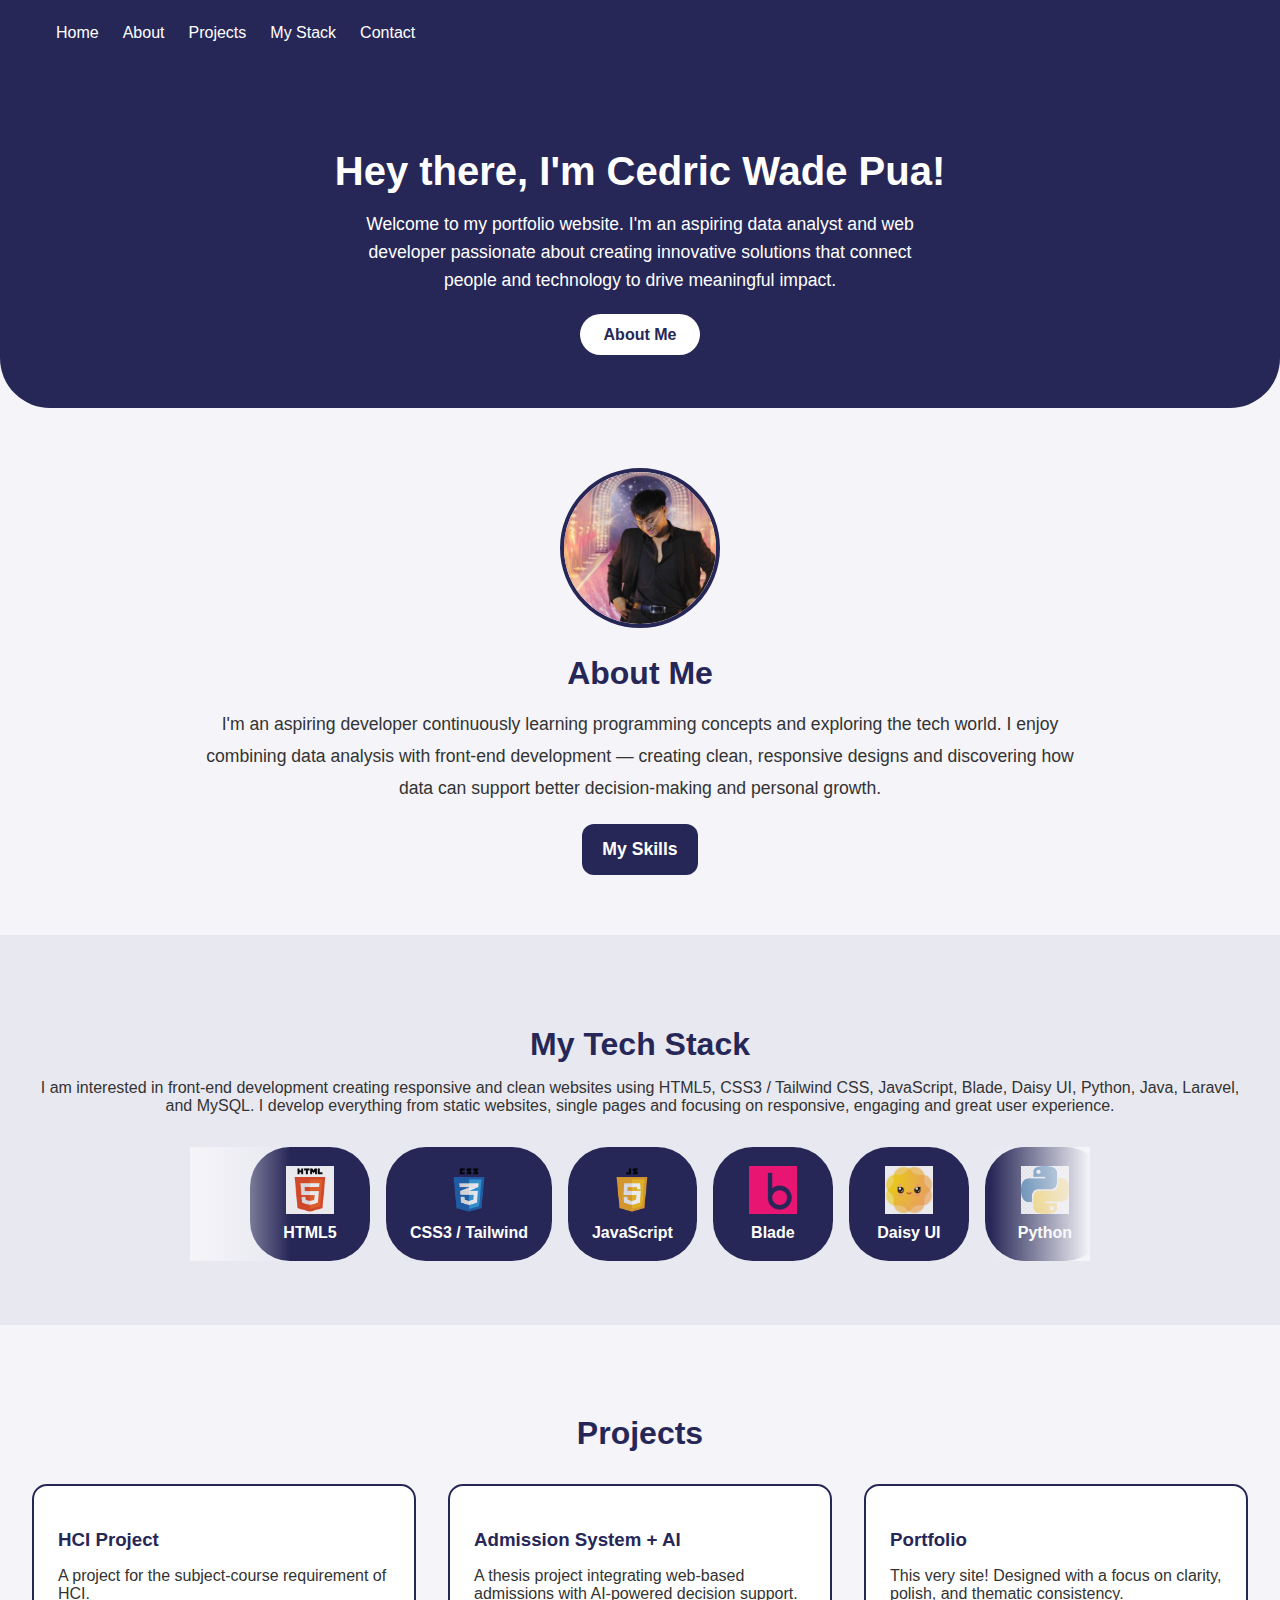
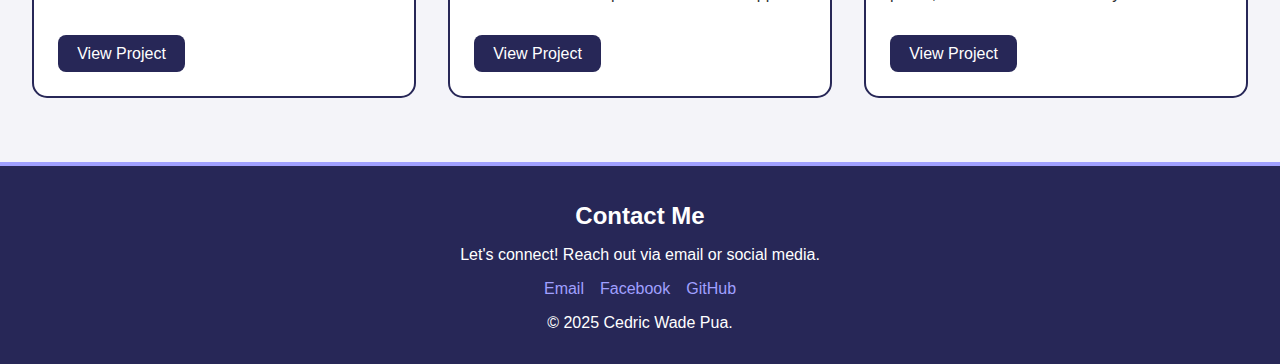
<file: index.html>
<!DOCTYPE html>
<html lang="en">
  <head>
    <meta charset="UTF-8" />
    <meta name="viewport" content="width=device-width, initial-scale=1.0" />
    <link rel="stylesheet" href="styles.css" />
    <title>Pua | Portfolio</title>
  </head>
  <body>
    <!-- Header -->
    <header class="navbar">
      <nav class="nav-links">
        <a href="#home">Home</a>
        <a href="#about">About</a>
        <a href="#projects">Projects</a>
        <a href="#stack">My Stack</a>
        <a href="#contact">Contact</a>
      </nav>
    </header>

    <!-- Hero Section -->
    <section class="hero-section" id="home">
      <div class="hero-content">
        <h1>Hey there, I'm Cedric Wade Pua!</h1>
        <p>
          Welcome to my portfolio website. I'm an aspiring data analyst and web
          developer passionate about creating innovative solutions that connect
          people and technology to drive meaningful impact.
        </p>
        <a href="#about" class="btn">About Me</a>

        <div class=""
      </div>
    </section>

    <!-- About Section -->
    <section class="section" id="about">
      <div class="about-container">
        <div class="about-image">
          <img src="./images/wade.png" alt="Wade picture" />
        </div>

        <h2>About Me</h2>
        <p>
          I'm an aspiring developer continuously learning programming concepts
          and exploring the tech world. I enjoy combining data analysis with
          front-end development — creating clean, responsive designs and
          discovering how data can support better decision-making and personal
          growth.
        </p>

        <details class="drop-down">
          <summary>My Skills</summary>
          <ul>
            <li>Organizational Skills</li>
            <li>Interpersonal Skills</li>
            <li>Data Cleaning & Preparation</li>
          </ul>
        </details>
      </div>
    </section>

    <!-- My Tech Stack Section -->
    <section class="section alt" id="stack">
      <h2>My Tech Stack</h2>
      <p>
        I am interested in front-end development creating responsive and clean
        websites using HTML5, CSS3 / Tailwind CSS, JavaScript, Blade, Daisy UI,
        Python, Java, Laravel, and MySQL. I develop everything from static
        websites, single pages and focusing on responsive, engaging and great
        user experience.
      </p>

      <div class="stack-container">
        <div class="stack-panels">
          <div class="stack-track">
            <div class="stack-item">
              <img src="./images/html.png" alt="HTML5 Logo" />
              <span>HTML5</span>
            </div>

            <div class="stack-item">
              <img src="./images/css.png" alt="CSS3 / Tailwind CSS Logo" />
              <span>CSS3 / Tailwind</span>
            </div>

            <div class="stack-item">
              <img src="./images/javascript.png" alt="JavaScript Logo" />
              <span>JavaScript</span>
            </div>

            <div class="stack-item">
              <img src="./images/blade.png" alt="Blade Logo" />
              <span>Blade</span>
            </div>

            <div class="stack-item">
              <img src="./images/daisy.png" alt="Daisy UI Logo" />
              <span>Daisy UI</span>
            </div>

            <div class="stack-item">
              <img src="./images/python.png" alt="Python Logo" />
              <span>Python</span>
            </div>

            <div class="stack-item">
              <img src="./images/java.png" alt="Java Logo" />
              <span>Java</span>
            </div>

            <div class="stack-item">
              <img src="./images/laravel.png" alt="Laravel Logo" />
              <span>Laravel</span>
            </div>

            <div class="stack-item">
              <img src="./images/mysql.png" alt="MySQL Logo" />
              <span>MySQL</span>
            </div>

            <div class="stack-item">
              <img src="./images/html.png" alt="HTML5 Logo" />
              <span>HTML5</span>
            </div>

            <div class="stack-item">
              <img src="./images/css.png" alt="CSS3 / Tailwind CSS Logo" />
              <span>CSS3 / Tailwind</span>
            </div>

            <div class="stack-item">
              <img src="./images/javascript.png" alt="JavaScript Logo" />
              <span>JavaScript</span>
            </div>

            <div class="stack-item">
              <img src="./images/blade.png" alt="Blade Logo" />
              <span>Blade</span>
            </div>

            <div class="stack-item">
              <img src="./images/daisy.png" alt="Daisy UI Logo" />
              <span>Daisy UI</span>
            </div>

            <div class="stack-item">
              <img src="./images/python.png" alt="Python Logo" />
              <span>Python</span>
            </div>

            <div class="stack-item">
              <img src="./images/java.png" alt="Java Logo" />
              <span>Java</span>
            </div>

            <div class="stack-item">
              <img src="./images/laravel.png" alt="Laravel Logo" />
              <span>Laravel</span>
            </div>

            <div class="stack-item">
              <img src="./images/mysql.png" alt="MySQL Logo" />
              <span>MySQL</span>
            </div>
          </div>
        </div>
      </div>
    </section>

    <!-- Projects -->
    <section class="section" id="projects">
      <h2>Projects</h2>
      <div class="project-grid">
        <div class="project-card">
          <h3>HCI Project</h3>
          <p>A project for the subject-course requirement of HCI.</p>
          <a
            href="https://wyaced.github.io/HCI/"
            target="_blank"
            class="project-btn"
            >View Project</a
          >
        </div>

        <div class="project-card">
          <h3>Admission System + AI</h3>
          <p>
            A thesis project integrating web-based admissions with AI-powered
            decision support.
          </p>
          <a href="bawal" target="_blank" class="project-btn">View Project</a>
        </div>

        <div class="project-card">
          <h3>Portfolio</h3>
          <p>
            This very site! Designed with a focus on clarity, polish, and
            thematic consistency.
          </p>
          <a
            href="https://wyaced.github.io/Portfolio/"
            target="_blank"
            class="project-btn"
            >View Project</a
          >
        </div>
      </div>
    </section>

    <!-- Footer -->
    <footer class="footer" id="contact">
      <h2>Contact Me</h2>
      <p>Let's connect! Reach out via email or social media.</p>

      <ul class="social-links">
        <li>
          <a href="mailto:cedricwadepua@gmail.com" aria-label="Email">Email</a>
        </li>

        <li>
          <a
            href="https://www.facebook.com/WadoPua"
            target="_blank"
            rel="noopener noreferrer"
            aria-label="Facebook"
          >
            Facebook
          </a>
        </li>

        <li>
          <a
            href="https://github.com/wyaced"
            target="_blank"
            rel="noopener noreferrer"
            aria-label="GitHub"
          >
            GitHub
          </a>
        </li>
      </ul>

      <p>© 2025 Cedric Wade Pua.</p>
    </footer>

    <script>
      document.querySelectorAll('a[href^="#"]').forEach((anchor) => {
        anchor.addEventListener("click", function (e) {
          e.preventDefault();
          document.querySelector(this.getAttribute("href")).scrollIntoView({
            behavior: "smooth",
          });
        });
      });
    </script>
    
  </body>
</html>
</file>
<file: styles.css>
* {
  box-sizing: border-box;
}
body {
  overflow-x: hidden; 
}

body {
  margin: 0;
  font-family: 'Segoe UI', sans-serif;
  background-color: #f4f4f9;
  color: #333;
  scroll-behavior: smooth;
}

a {
  text-decoration: none;
}

.scroll-smooth {
  scroll-behavior: smooth;
}


/* Navbar */
.navbar {
  background-color: #272757;
  color: white;
  display: flex;
  justify-content: space-between;
  align-items: center;
  padding: 1rem 2rem;
  position: sticky;
  top: 0;
  z-index: 1000;
  flex-wrap: wrap;
} 

.nav-links {
  display: flex;
  flex-wrap: wrap;
  justify-content: center;
  margin-top: 0.5rem;
}

.nav-links a {
  color: white;
  margin-left: 1.5rem;
  font-weight: 500;
  transition: color 0.3s ease;
}

.nav-links a:hover, .nav-links a:focus {
  color: #a0a0ff;
  outline: 2px solid #a0a0ff;
}

/* Hero Section */
.hero-section {
  background-color: #272757;
  color: white;
  padding: 4rem 2rem;
  text-align: center;
  border-bottom-left-radius: 50px;
  border-bottom-right-radius: 50px;
}

.hero-content h1 {
  font-size: 2.5rem;
  margin-bottom: 1rem;
}

.hero-content p {
  font-size: 1.1rem;
  max-width: 600px;
  margin: 0 auto 2rem;
  line-height: 1.6;
}

.btn {
  background-color: white;
  color: #272757;
  padding: 0.75rem 1.5rem;
  border-radius: 25px;
  font-weight: bold;
  transition: background-color 0.3s ease, color 0.3s ease;
  border: none;
  cursor: pointer;
}

.btn:hover, .btn:focus {
  background-color: #a0a0ff;
  color: white;
  outline: 2px solid #a0a0ff;
}

/* Section Base */
.section {
  padding: 4rem 2rem;
  text-align: center;
}

.section h2 {
  font-size: 2rem;
  margin-bottom: 1rem;
  color: #272757;
}

.section.alt {
  background-color: #e8e8f0;
}

/* About me */
#about {
  padding: 60px 20px;
}

.about-container {
  max-width: 900px;
  margin: auto;
  text-align: center;
}

.about-container p {
  line-height: 1.8;
  font-size: 1.1rem;
  margin-bottom: 20px;
}

/* Image styling */
.about-image {
  display: flex;
  justify-content: center;
  margin-bottom: 20px;
}

.about-image img {
  width: 160px;
  height: 160px;
  object-fit: cover;
  border-radius: 50%;
  border: 4px solid #272757;
}

/* Dropdown */
.drop-down {
  display: inline-block;
  background: #272757;
  color: white;
  padding: 15px 20px;
  border-radius: 12px;
  cursor: pointer;
  transition: .3s;
}

.drop-down summary {
  list-style: none;
  font-weight: 600;
  font-size: 1.1rem;
}

.drop-down ul {
  margin-top: 15px;
  text-align: left;
  padding-left: 20px;
  font-size: 1rem;
}

.drop-down li {
  margin-bottom: 5px;
}

.drop-down:hover {
  background: #34347a;
}

@media (max-width: 768px) {
  .about-image img {
    width: 130px;
    height: 130px;
  }

  .drop-down {
    width: 90%;
  }
}

/* Tech Stack Layout */
.stack-container {
  display: flex;
  flex-direction: column;
  align-items: center;
  gap: 2rem;
  margin-top: 2rem;
}

.stack-panels {
  overflow: hidden;
  width: 100%;
  max-width: 900px;
  position: relative;
  padding: 0 20px;
}

.stack-track {
  display: flex;
  gap: 1rem;
  animation: scroll 60s linear infinite;
  padding-left: 40px;
  padding-right: 40px;
  width: max-content;
}

.stack-item { 
  background-color: #272757;
  color: white;
  border-radius: 40px;
  padding: 1.2rem 1.5rem;
  min-width: 120px;
  max-width: none;
  text-align: center;
  display: flex;
  flex-direction: column;
  align-items: center;
  justify-content: center;
  transition: transform 0.3s ease, background-color 0.3s ease;
}

.stack-item:hover {
  transform: translateY(-5px);
  background-color: #34347a;
}

.stack-item img {
  width: 48px;
  height: 48px;
  object-fit: contain;
  margin-bottom: 0.6rem;
  opacity: 0.9;
  transition: opacity 0.3s ease;
}

.stack-item:hover img {
  opacity: 1;
  filter: none;
}

.stack-item span {
  font-weight: 600;
  font-size: 1rem;
  white-space: nowrap;
}

.stack-panels:hover .stack-track,
.stack-track:hover {
  animation-play-state: paused;
}

@keyframes scroll {
  0% { transform: translateX(0); }
  100% { transform: translateX(-50%); }
}

.stack-panels::before,
.stack-panels::after {
  content: "";
  position: absolute;
  top: 0;
  width: 100px;
  height: 100%;
  z-index: 2;
  pointer-events: none;
}

.stack-panels::before {
  left: 0;
  background: linear-gradient(to right, #f4f4f9, transparent);
}

.stack-panels::after {
  right: 0;
  background: linear-gradient(to left, #f4f4f9, transparent);
}

/* Projects Grid */
.project-grid {
  display: grid;
  grid-template-columns: repeat(auto-fit, minmax(250px, 1fr));
  gap: 2rem;
  margin-top: 2rem;
}

.project-card {
  background-color: white;
  border: 2px solid #272757;
  border-radius: 15px;
  padding: 1.5rem;
  text-align: left;
  transition: transform 0.3s ease;
}

.project-btn {
  display: inline-block;
  margin-top: 1rem;
  padding: 0.6rem 1.2rem;
  background-color: #272757;
  color: white;
  text-decoration: none;
  border-radius: 8px;
  font-weight: 500;
  transition: background-color 0.3s ease, transform 0.2s ease;
  
}

.project-btn:hover {
  background-color: #41419e;
  transform: translateY(-2px);
}

.project-card:hover {
  transform: translateY(-5px);
}

.project-card h3 {
  color: #272757;
  margin-bottom: 0.5rem;
}

/* Footer */
.footer {
  background-color: #272757;
  color: white;
  text-align: center;
  padding: 1rem 2rem;
  border-top: 4px solid #a0a0ff;
}

.footer h2 {
  margin-bottom: 1rem;
}

.contact-form {
  max-width: 400px;
  margin: 0 auto 2rem;
  display: flex;
  flex-direction: column;
  gap: 0.5rem;
}

.contact-form label {
  text-align: left;
  font-weight: bold;
}

.contact-form input,
.contact-form textarea {
  padding: 0.5rem;
  border: 1px solid #ccc;
  border-radius: 5px;
}

.social-links {
  list-style: none;
  padding: 0;
  display: flex;
  justify-content: center;
  gap: 1rem;
  margin-bottom: 1rem;
}

.social-links a {
  color: #a0a0ff;
}

/* Responsive Media Queries */
@media (max-width: 768px) {
  .hero-content h1 {
    font-size: 2rem;
  }

  .hero-content p {
    font-size: 1rem;
    padding: 0 1rem;
  }

  .btn {
    padding: 0.5rem 1rem;
    font-size: 0.9rem;
  }

  .stack-item {
    min-width: 120px;
    font-size: 0.9rem;
  }

  .stack-item img {
    width: 36px;
    height: 36px;
  }

  .nav-links a {
    margin: 0.5rem;
  }

  .section h2 {
    font-size: 1.5rem;
  }

  .project-card {
    padding: 1rem;
  }

  .contact-form {
    max-width: 90%;
  }
}
</file>
